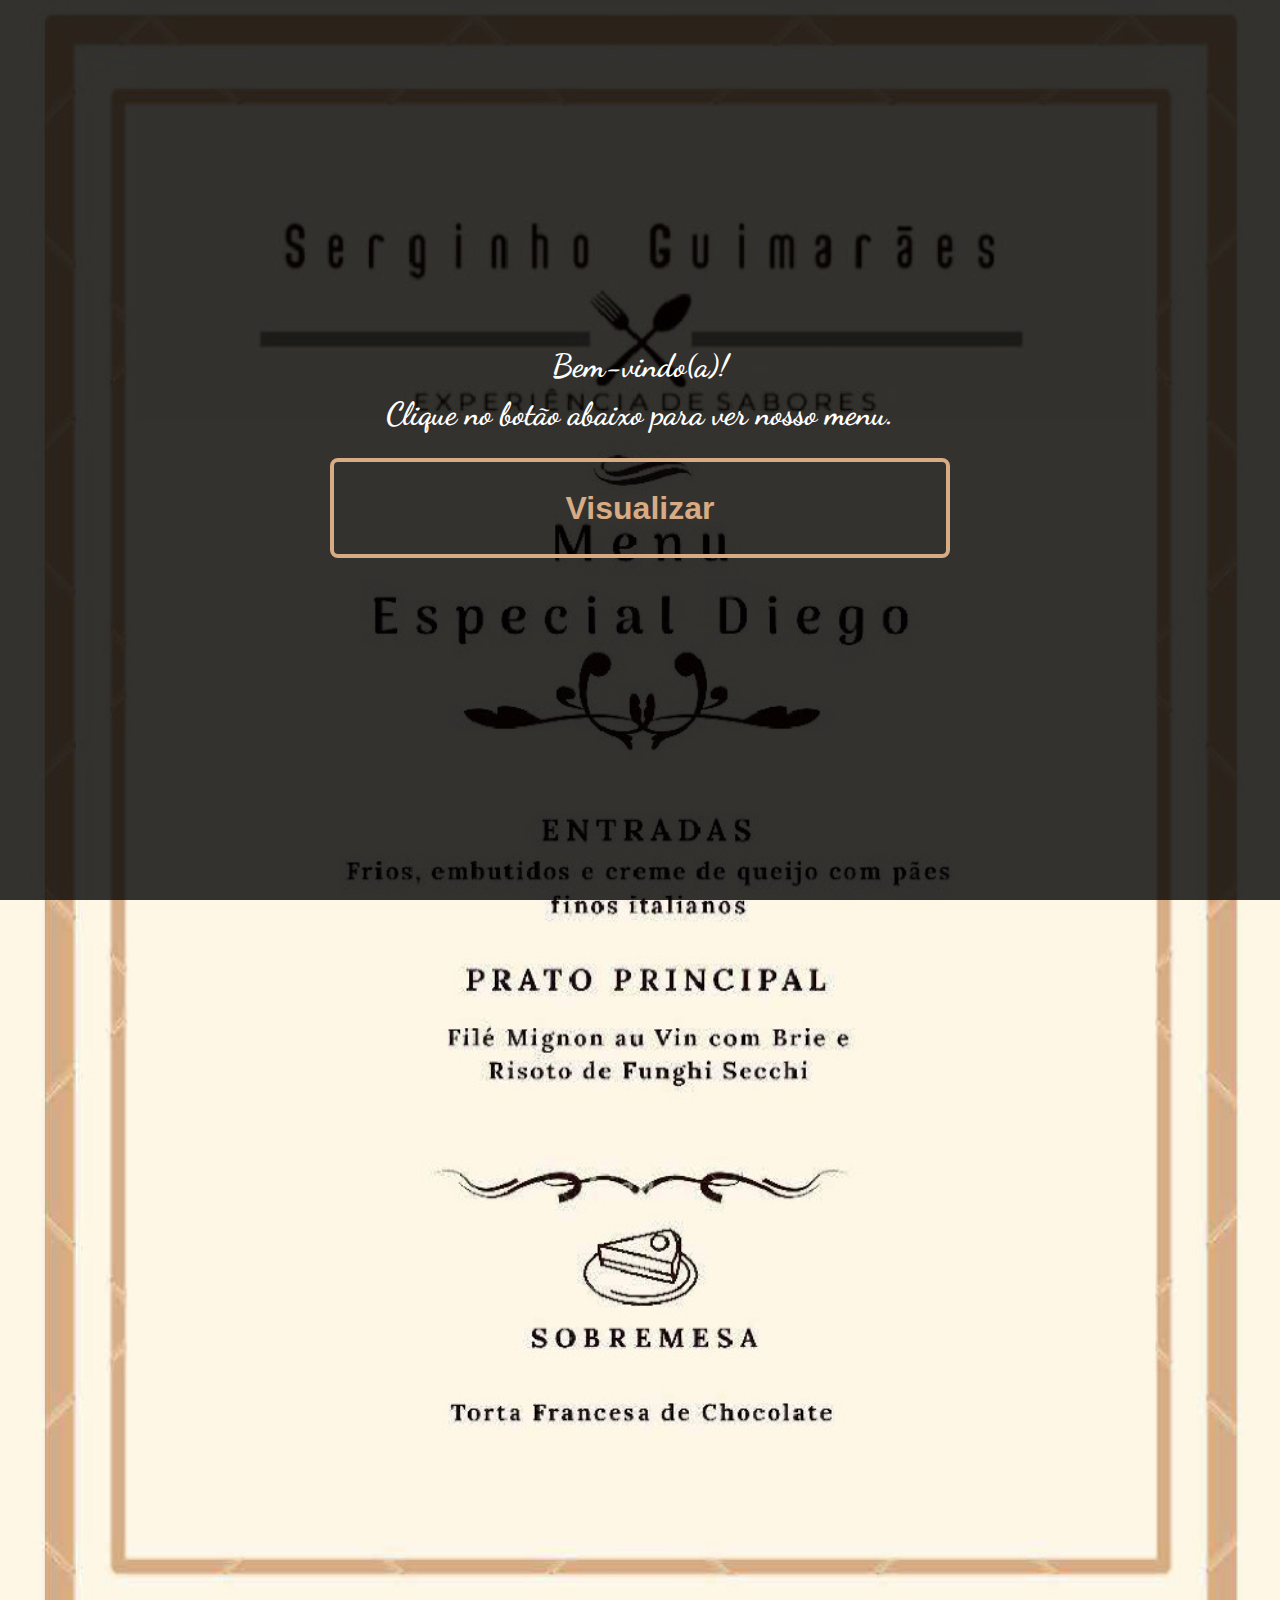
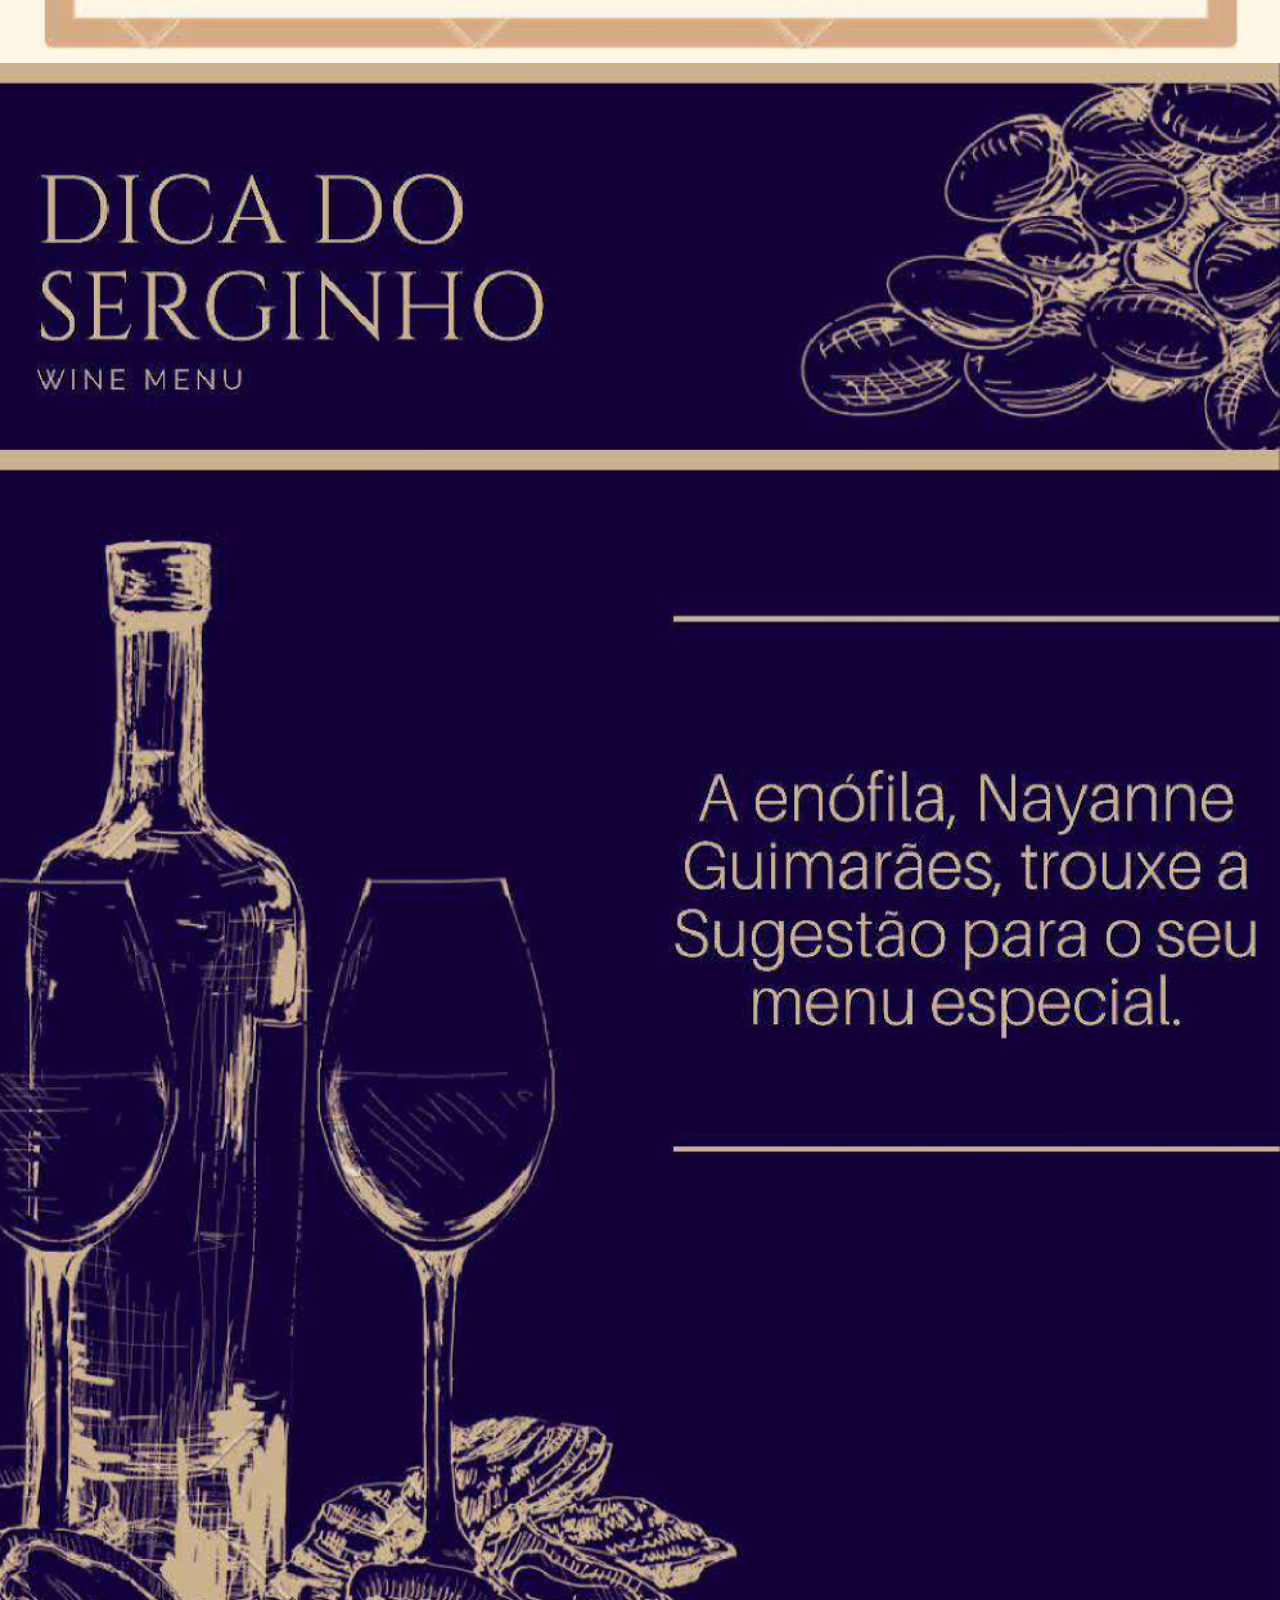
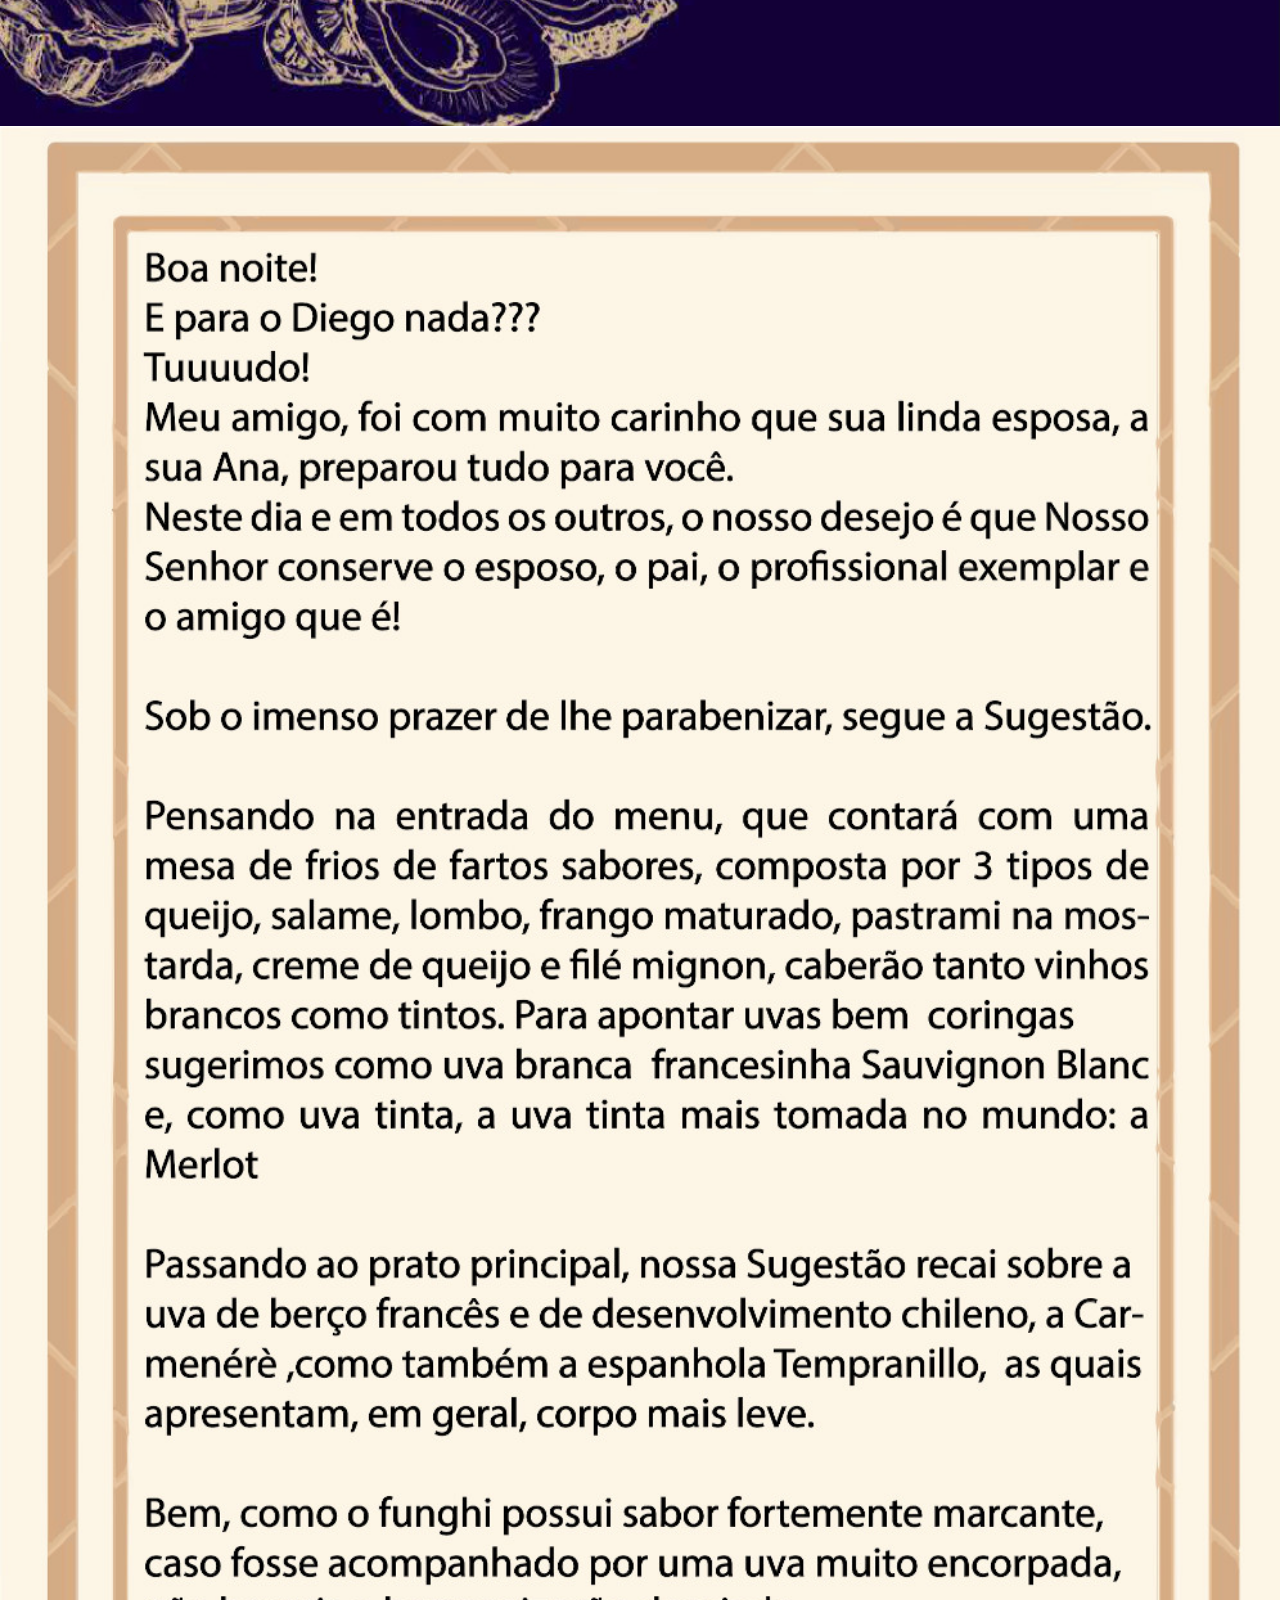
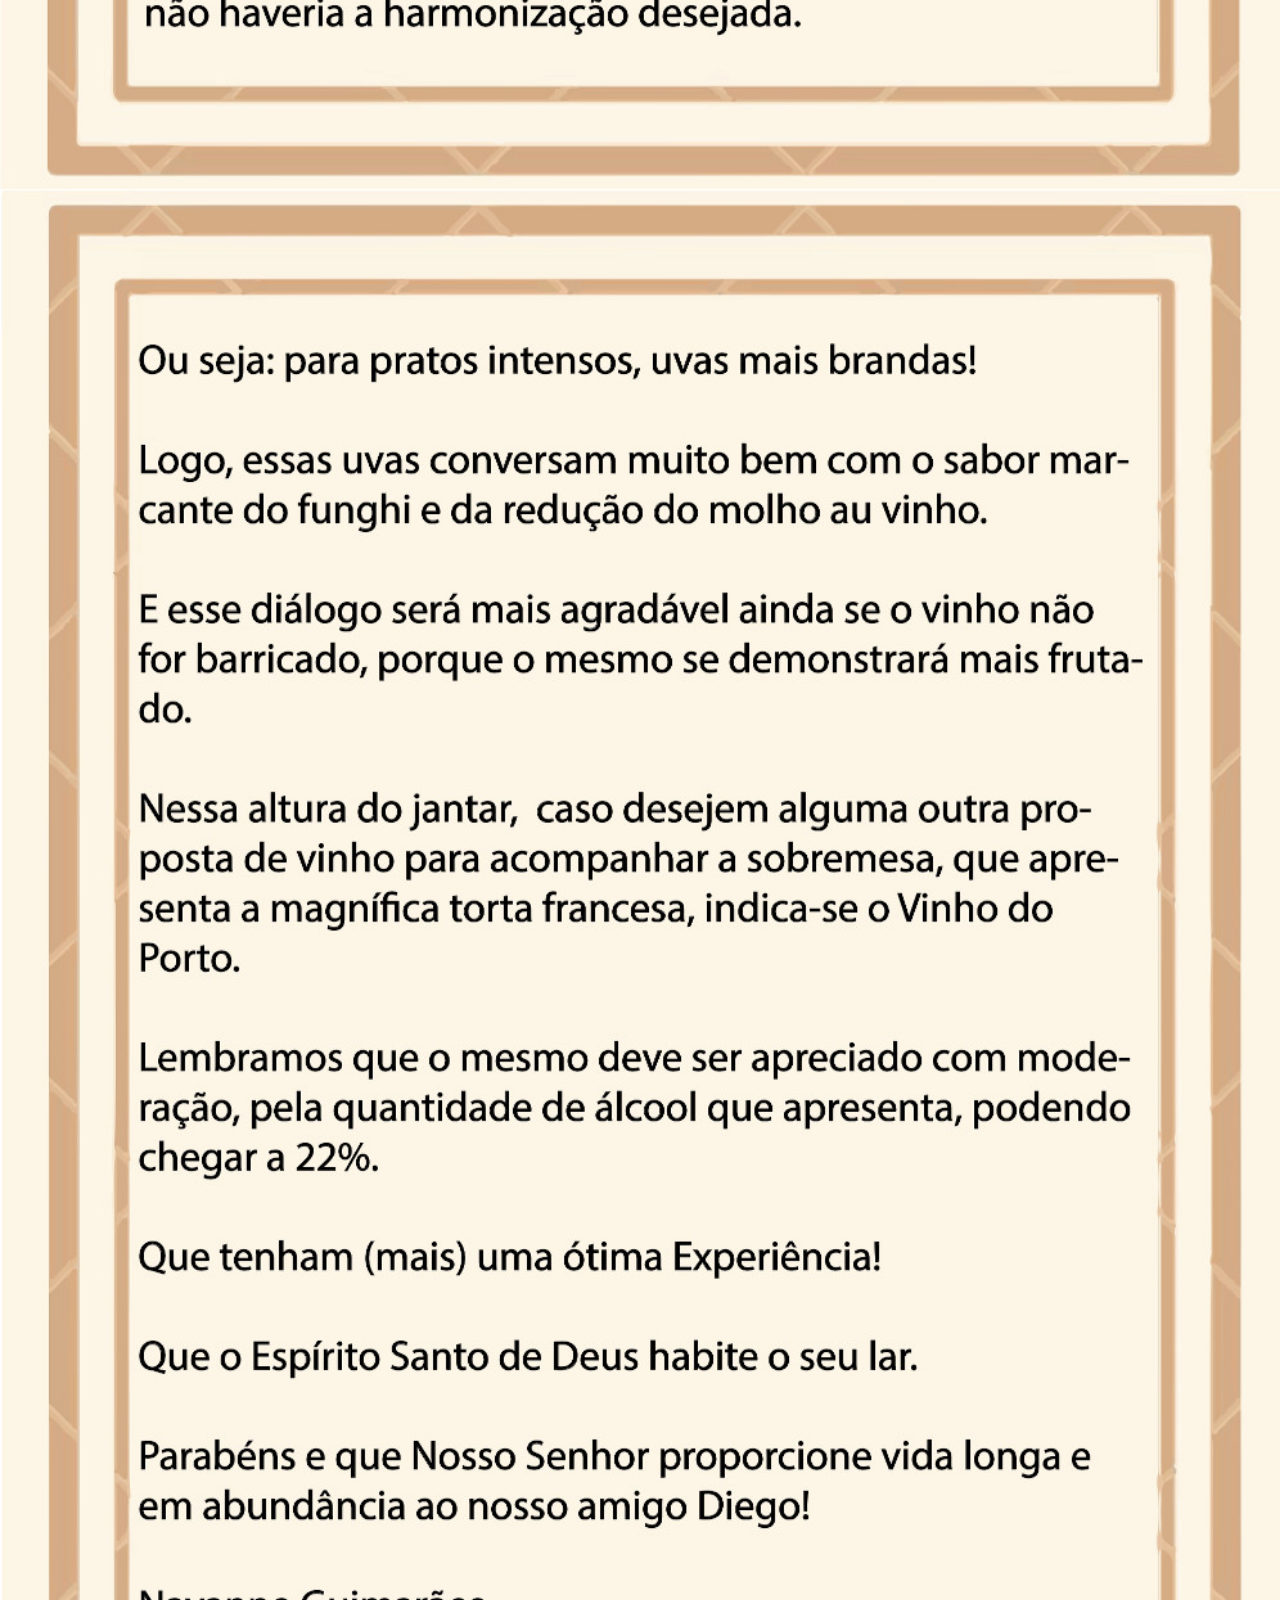
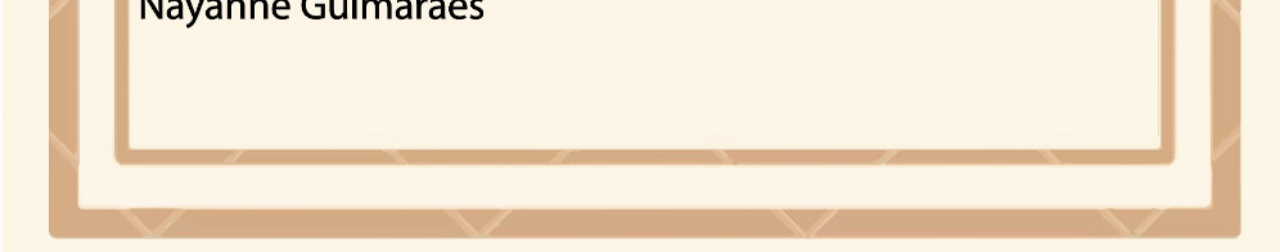
<file: menu01/index.html>
<!DOCTYPE html>
<html lang="pt-BR">

<head>
  <meta charset="UTF-8">
  <meta name="viewport" content="width=device-width, initial-scale=1.0">
  <link rel="shortcut icon" href="../favicon.png" type="image/png">
  <meta name="theme-color" content="#D7AB84">
  <title>Serginho Guimarães</title>
  <link rel="stylesheet" href="style.css">


</head>

<body>
  <div class="imageWrapper">
    <img src="./page01p.jpg" width="100%">
    <img src="./page02p.jpg" width="100%">
    <img src="./page03p.jpg" width="100%">
    <img src="./page04p.jpg" width="100%">
  </div><!-- .imageWrapper -->

  <audio preload="auto" id="player" loop src="./musica.mp3" type="audio/mpeg"></audio>

  <div id="modal">
    <h1>Bem-vindo(a)!</h1>
    <h1>Clique no botão abaixo para ver nosso menu.</h1>
    <button onclick="showMenu()">Visualizar</button>
    <!-- <button onclick=" document.getElementById('player').pause()">Pause</button> -->
  </div>
</body>

<script>
  function showMenu() {
    document.getElementById('player').play();
    document.querySelector('#modal').style.display = "none";
    document.querySelector('body').style.overflow = "auto";
  }
</script>

</html>
</file>
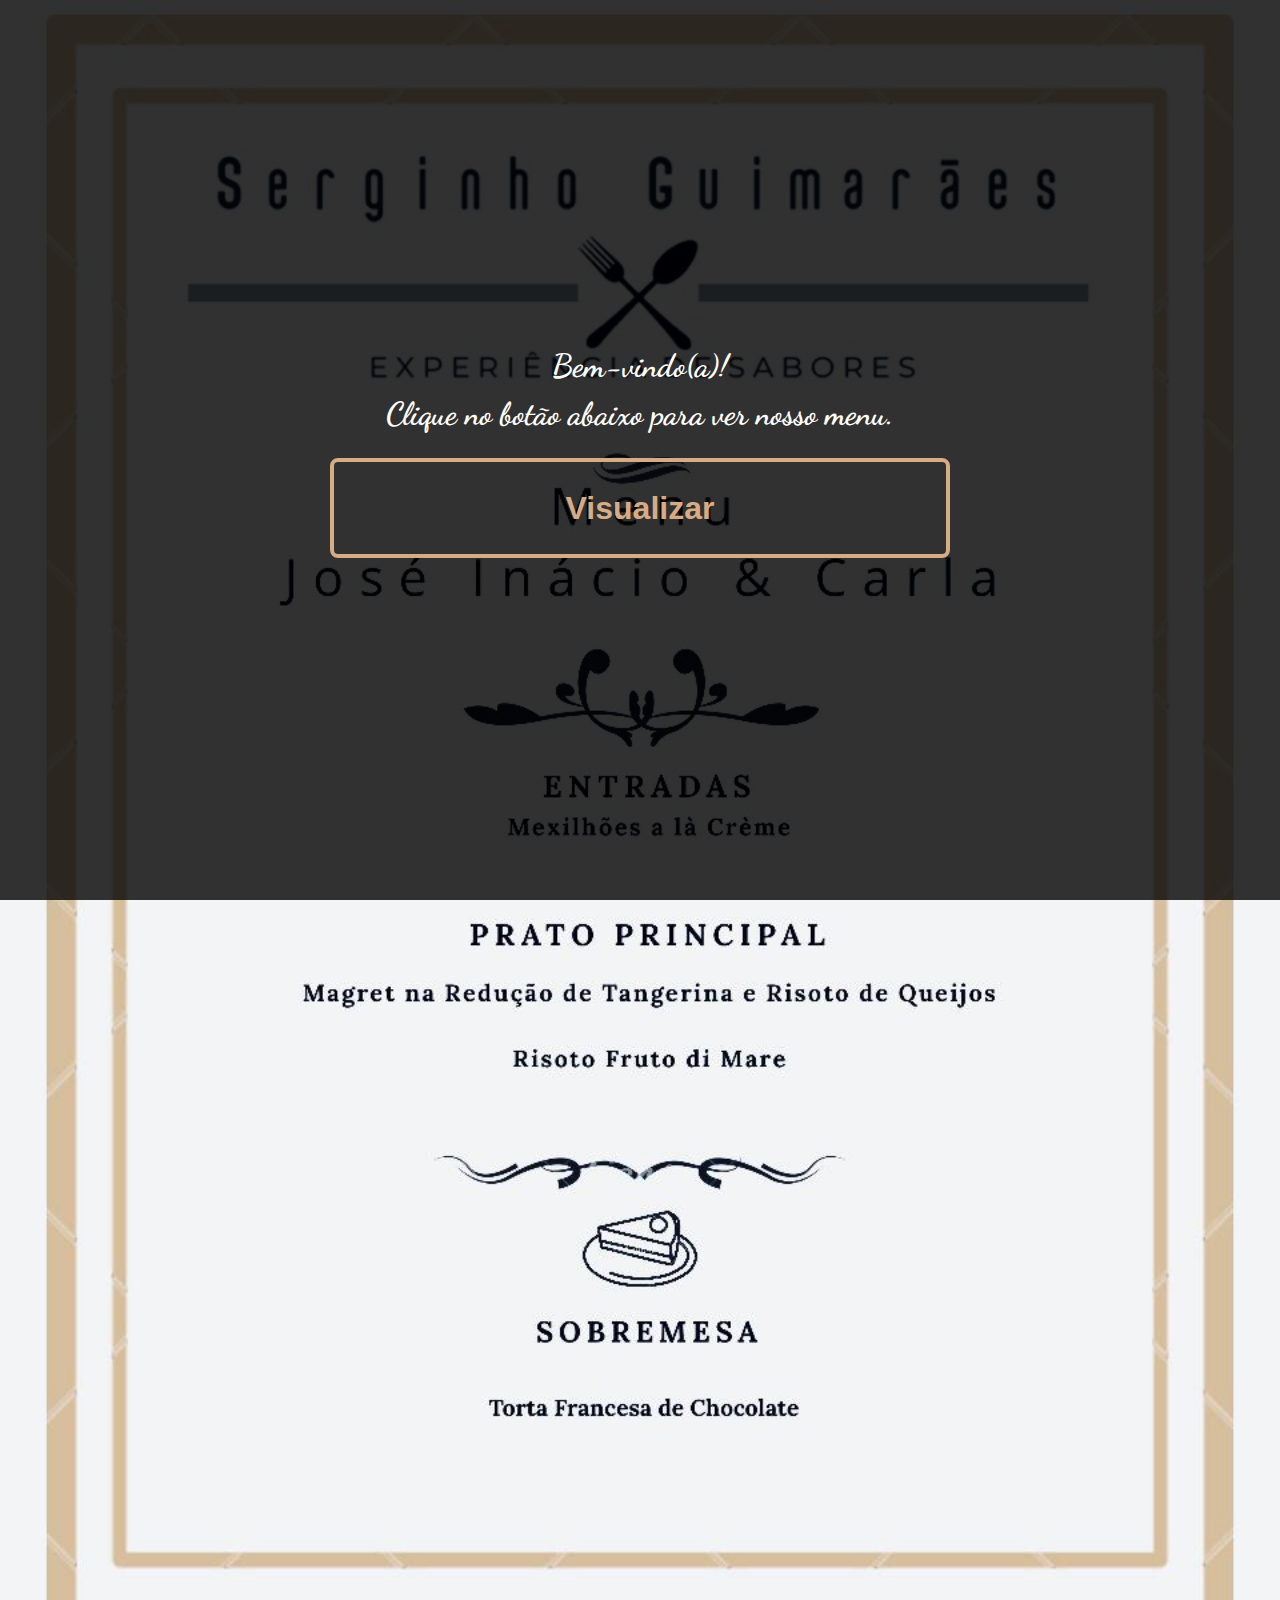
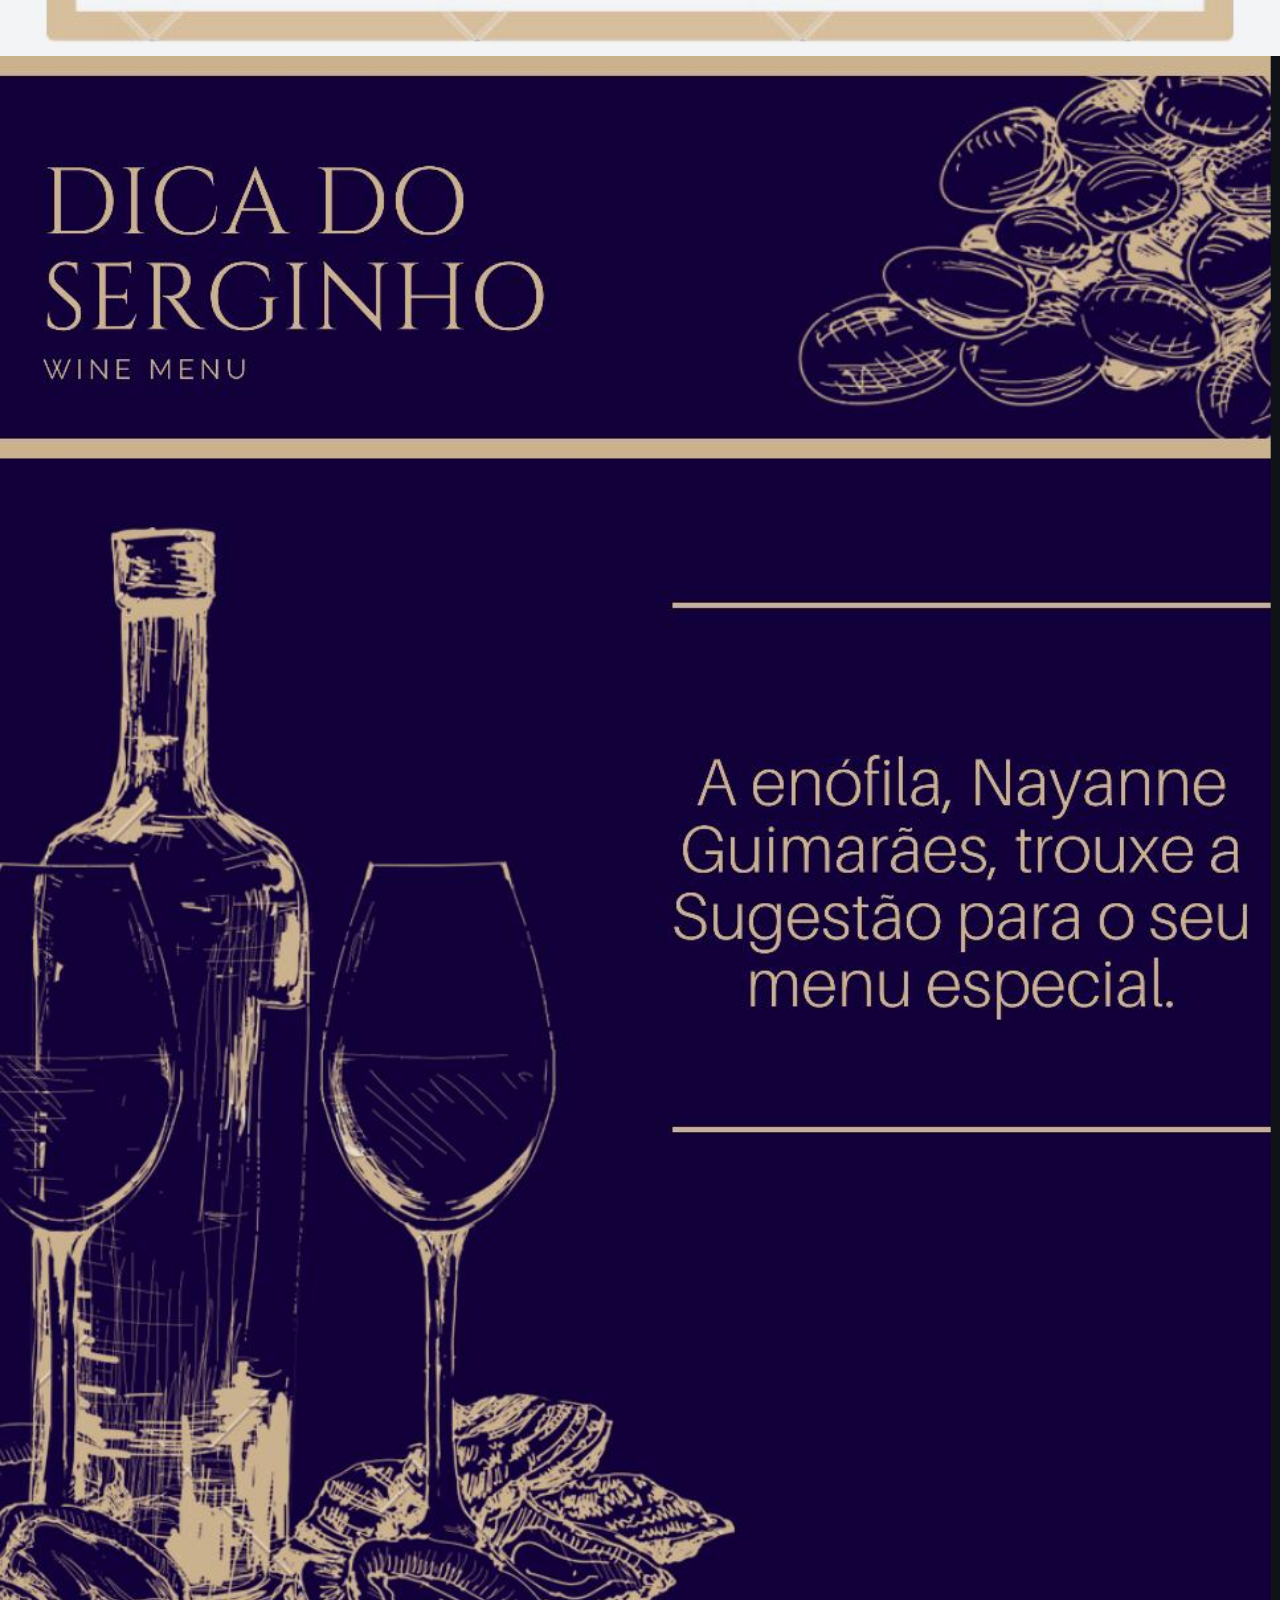
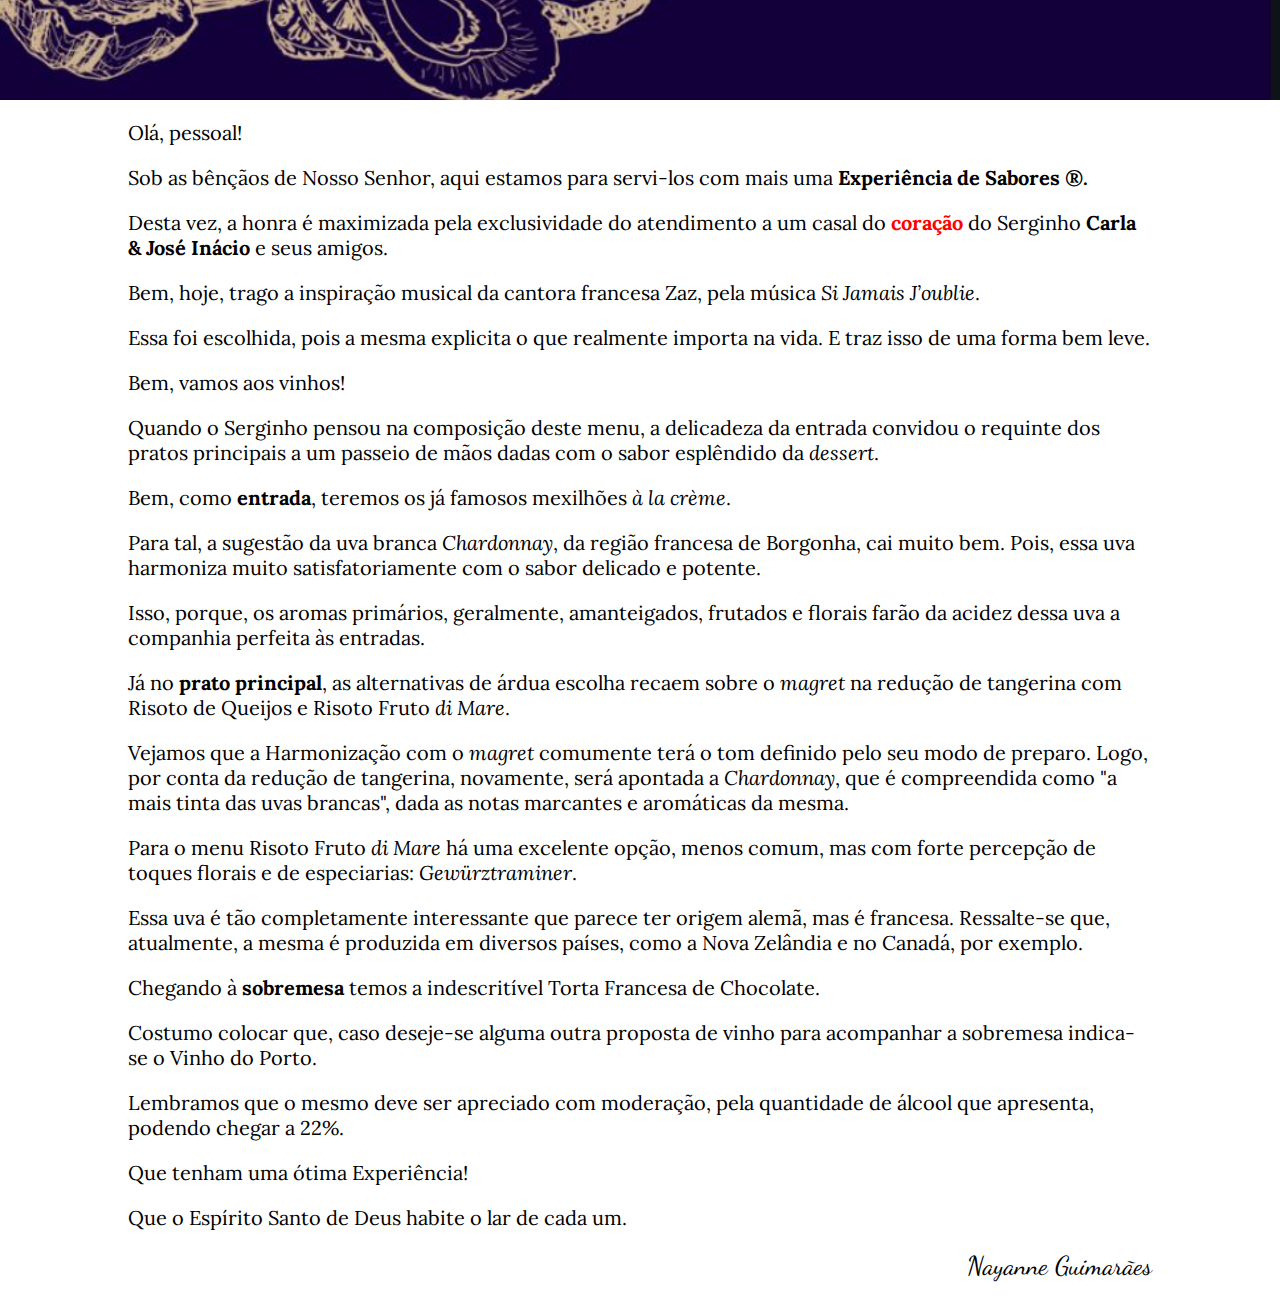
<file: menu02/index.html>
<!DOCTYPE html>
<html lang="en">

<head>
  <meta charset="UTF-8">
  <meta name="viewport" content="width=device-width, initial-scale=1.0">
  <link rel="icon" type="image/png" href="../favicon.png">
  <meta name="theme-color" content="#D7AB84">
  <title>Serginho Guimarães</title>
  <link rel="stylesheet" href="style.css">


</head>

<body>
  <div class="imageWrapper">
    <img src="./page01.jpg" width="100%">
    <img src="./page02.jpg" width="100%">
  </div><!-- .imageWrapper -->
  <div class="texto">
    <p>
      Olá, pessoal!
    </p>
    <p>
      Sob as bênçãos de Nosso Senhor, aqui estamos para servi-los com mais uma <strong>Experiência de Sabores
        ®.</strong>
    </p>
    <p>
      Desta vez, a honra é maximizada pela exclusividade do atendimento a um casal do <span class="red">coração</span>
      do Serginho <strong>Carla & José Inácio</strong> e seus amigos.
    </p>
    <p>
      Bem, hoje, trago a inspiração musical da cantora francesa Zaz, pela música <em>Si Jamais J’oublie</em>.
    </p>
    <p>
      Essa foi escolhida, pois a mesma explicita o que realmente importa na vida. E traz isso de uma forma bem leve.
    </p>
    <p>
      Bem, vamos aos vinhos!
    </p>
    <p>
      Quando o Serginho pensou na composição deste menu, a delicadeza da entrada convidou o requinte dos pratos
      principais a um passeio de mãos dadas com o sabor esplêndido da <em>dessert</em>.
    </p>
    <p>
      Bem, como <strong>entrada</strong>, teremos os já famosos mexilhões <em>à la crème</em>.
    </p>
    <p>
      Para tal, a sugestão da uva branca <em>Chardonnay</em>, da região francesa de Borgonha, cai muito bem. Pois, essa
      uva harmoniza muito satisfatoriamente com o sabor delicado e potente.
    </p>
    <p>
      Isso, porque, os aromas primários, geralmente, amanteigados, frutados e florais farão da acidez dessa uva a
      companhia perfeita às entradas.
    </p>
    <p>
      Já no <strong>prato principal</strong>, as alternativas de árdua escolha recaem sobre o <em>magret</em> na redução
      de tangerina com Risoto de Queijos e Risoto Fruto <em>di Mare</em>.
    </p>
    <p>
      Vejamos que a Harmonização com o <em>magret</em> comumente terá o tom definido pelo seu modo de preparo. Logo, por
      conta da redução de tangerina, novamente, será apontada a <em>Chardonnay</em>, que é compreendida como "a mais
      tinta das uvas brancas", dada as notas marcantes e aromáticas da mesma.
    </p>
    <p>
      Para o menu Risoto Fruto <em>di Mare</em> há uma excelente opção, menos comum, mas com forte percepção de toques
      florais e de especiarias: <em>Gewürztraminer</em>.
    </p>
    <p>
      Essa uva é tão completamente interessante que parece ter origem alemã, mas é francesa. Ressalte-se que,
      atualmente, a mesma é produzida em diversos países, como a Nova Zelândia e no Canadá, por exemplo.
    </p>
    <p>
      Chegando à <strong>sobremesa</strong> temos a indescritível Torta Francesa de Chocolate.
    </p>
    <p>
      Costumo colocar que, caso deseje-se alguma outra proposta de vinho para acompanhar a sobremesa indica-se o Vinho
      do Porto.
    </p>

    <p>
      Lembramos que o mesmo deve ser apreciado com moderação, pela quantidade de álcool que apresenta, podendo chegar a
      22%.
    </p>
    <p>
      Que tenham uma ótima Experiência!
    </p>
    <p>
      Que o Espírito Santo de Deus habite o lar de cada um.
    <p>

    <p class="assinatura">
      Nayanne Guimarães
    </p>

  </div>

  <audio preload="auto" id="player" loop src="./musica.mp3" type="audio/mpeg"></audio>

  <div id="modal">
    <h1>Bem-vindo(a)!</h1>
    <h1>Clique no botão abaixo para ver nosso menu.</h1>
    <button onclick="showMenu()">Visualizar</button>
    <!-- <button onclick=" document.getElementById('player').pause()">Pause</button> -->
  </div>
</body>

<script>
  function showMenu() {
    document.getElementById('player').play();
    document.querySelector('#modal').style.display = "none";
    document.querySelector('body').style.overflow = "auto";
  }
</script>

</html>
</file>
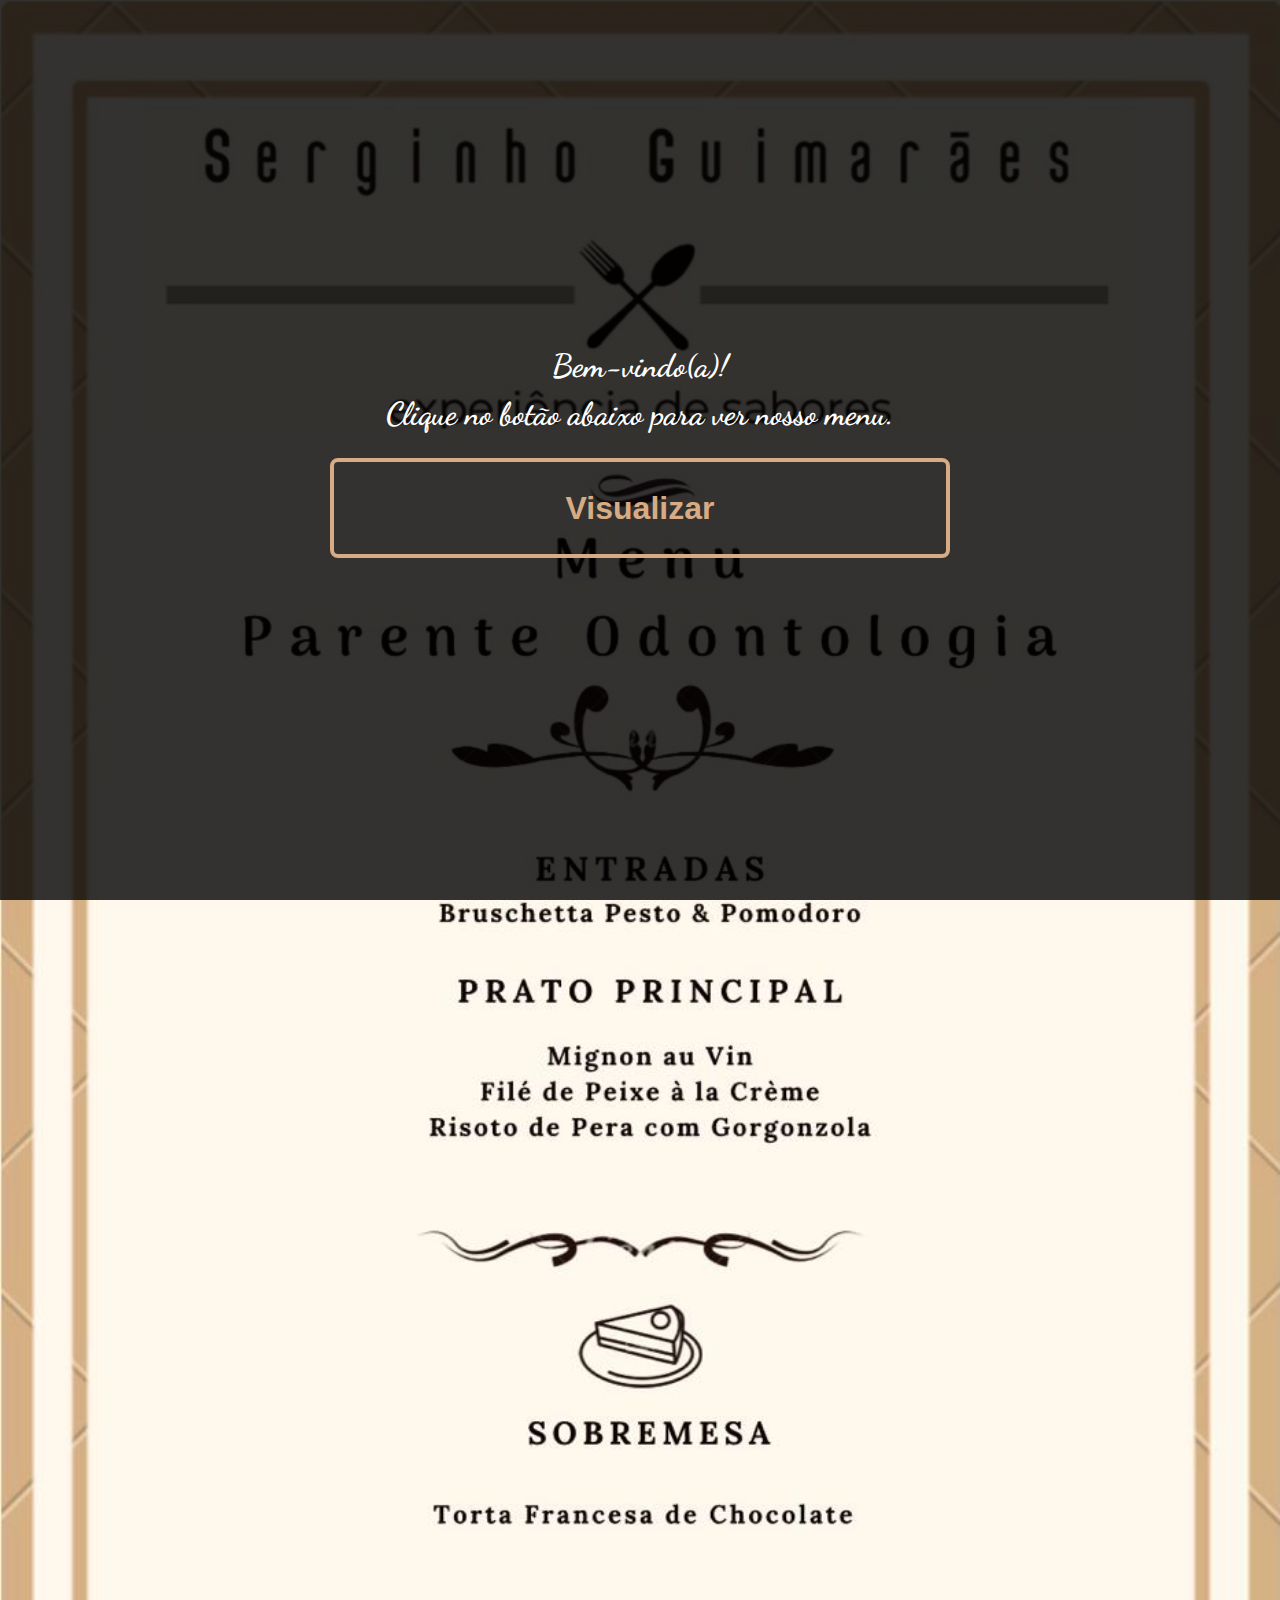
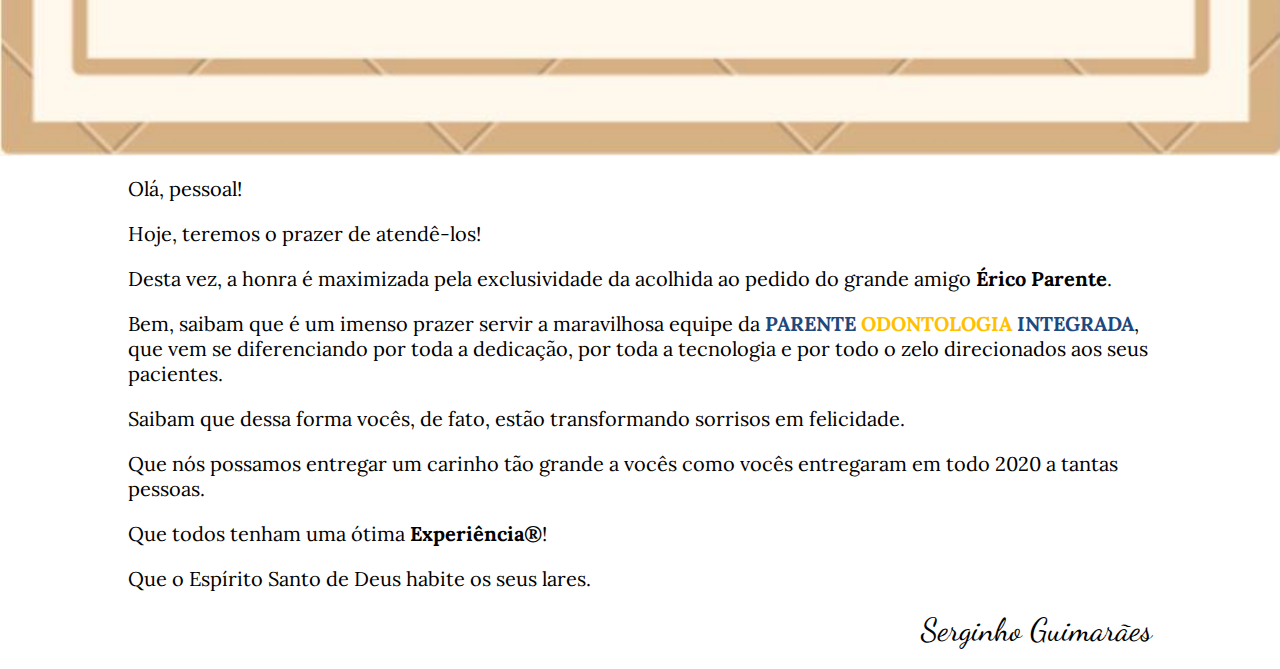
<file: menu04/index.html>
<!DOCTYPE html>
<html lang="en">

<head>
  <meta charset="UTF-8">
  <meta name="viewport" content="width=device-width, initial-scale=1.0">
  <link rel="icon" type="image/png" href="../favicon.png">
  <meta name="theme-color" content="#D7AB84">
  <title>Serginho Guimarães</title>
  <link rel="stylesheet" href="style.css">

  <!-- Global site tag (gtag.js) - Google Analytics -->
  <script async src="https://www.googletagmanager.com/gtag/js?id=G-LEC5N72VSZ"></script>
  <script>
    window.dataLayer = window.dataLayer || [];
    function gtag() { dataLayer.push(arguments); }
    gtag('js', new Date());
    gtag('config', 'G-LEC5N72VSZ');
  </script>
</head>

<body>
  <div class="imageWrapper">
    <img src="./page01.jpg" width="100%">
  </div><!-- .imageWrapper -->

  <div class="texto">
    <p>
      Olá, pessoal!
    </p>
    <p>Hoje, teremos o prazer de atendê-los!</p>

    <p>Desta vez, a honra é maximizada pela exclusividade da acolhida ao pedido do grande amigo <strong>Érico Parente</strong>.</p>

    <p>Bem, saibam que é um imenso prazer servir a maravilhosa equipe da <strong><span class="dark-blue">PARENTE</span> <span class="dark-yellow">ODONTOLOGIA</span> <span class="dark-blue">INTEGRADA</span></strong>, que vem se diferenciando por toda a dedicação, por toda a tecnologia e por todo o zelo direcionados aos seus pacientes.</p>

    <p>Saibam que dessa forma vocês, de fato, estão transformando sorrisos em felicidade.</p>

    <p>Que nós possamos entregar um carinho tão grande a vocês como vocês entregaram em todo 2020 a tantas pessoas.</p>

    <p>Que todos tenham uma ótima <strong>Experiência®</strong>!</p>

    <p>
      Que o Espírito Santo de Deus habite os seus lares.
    <p>

    <p class="assinatura">Serginho Guimarães</p>

  </div>

  <audio preload="auto" id="player" loop src="./musica.mp3" type="audio/mpeg"></audio>

  <div id="modal">
    <h1>Bem-vindo(a)!</h1>
    <h1>Clique no botão abaixo para ver nosso menu.</h1>
    <button onclick="showMenu()">Visualizar</button>
    <!-- <button onclick=" document.getElementById('player').pause()">Pause</button> -->
  </div>
</body>

<script>
  function showMenu() {
    document.getElementById('player').play();
    document.querySelector('#modal').style.display = "none";
    document.querySelector('body').style.overflow = "auto";
  }
</script>

</html>
</file>
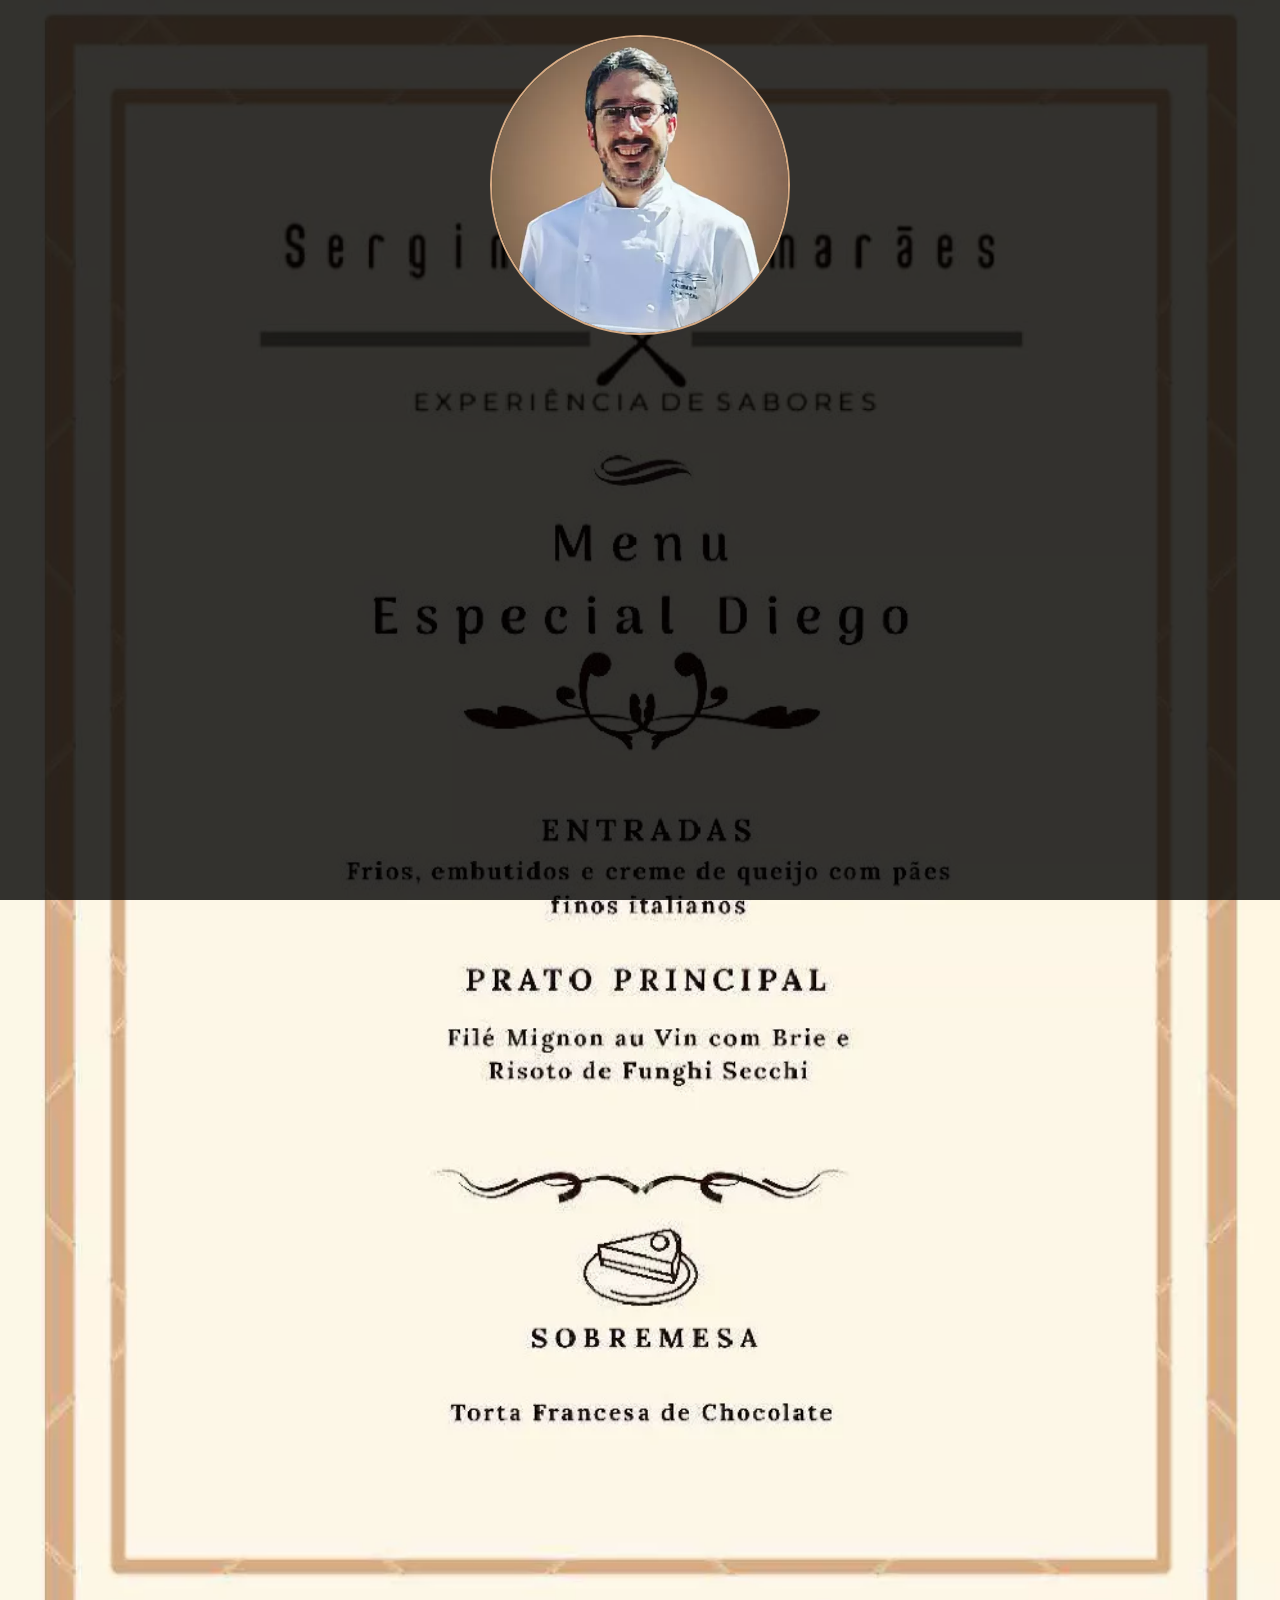
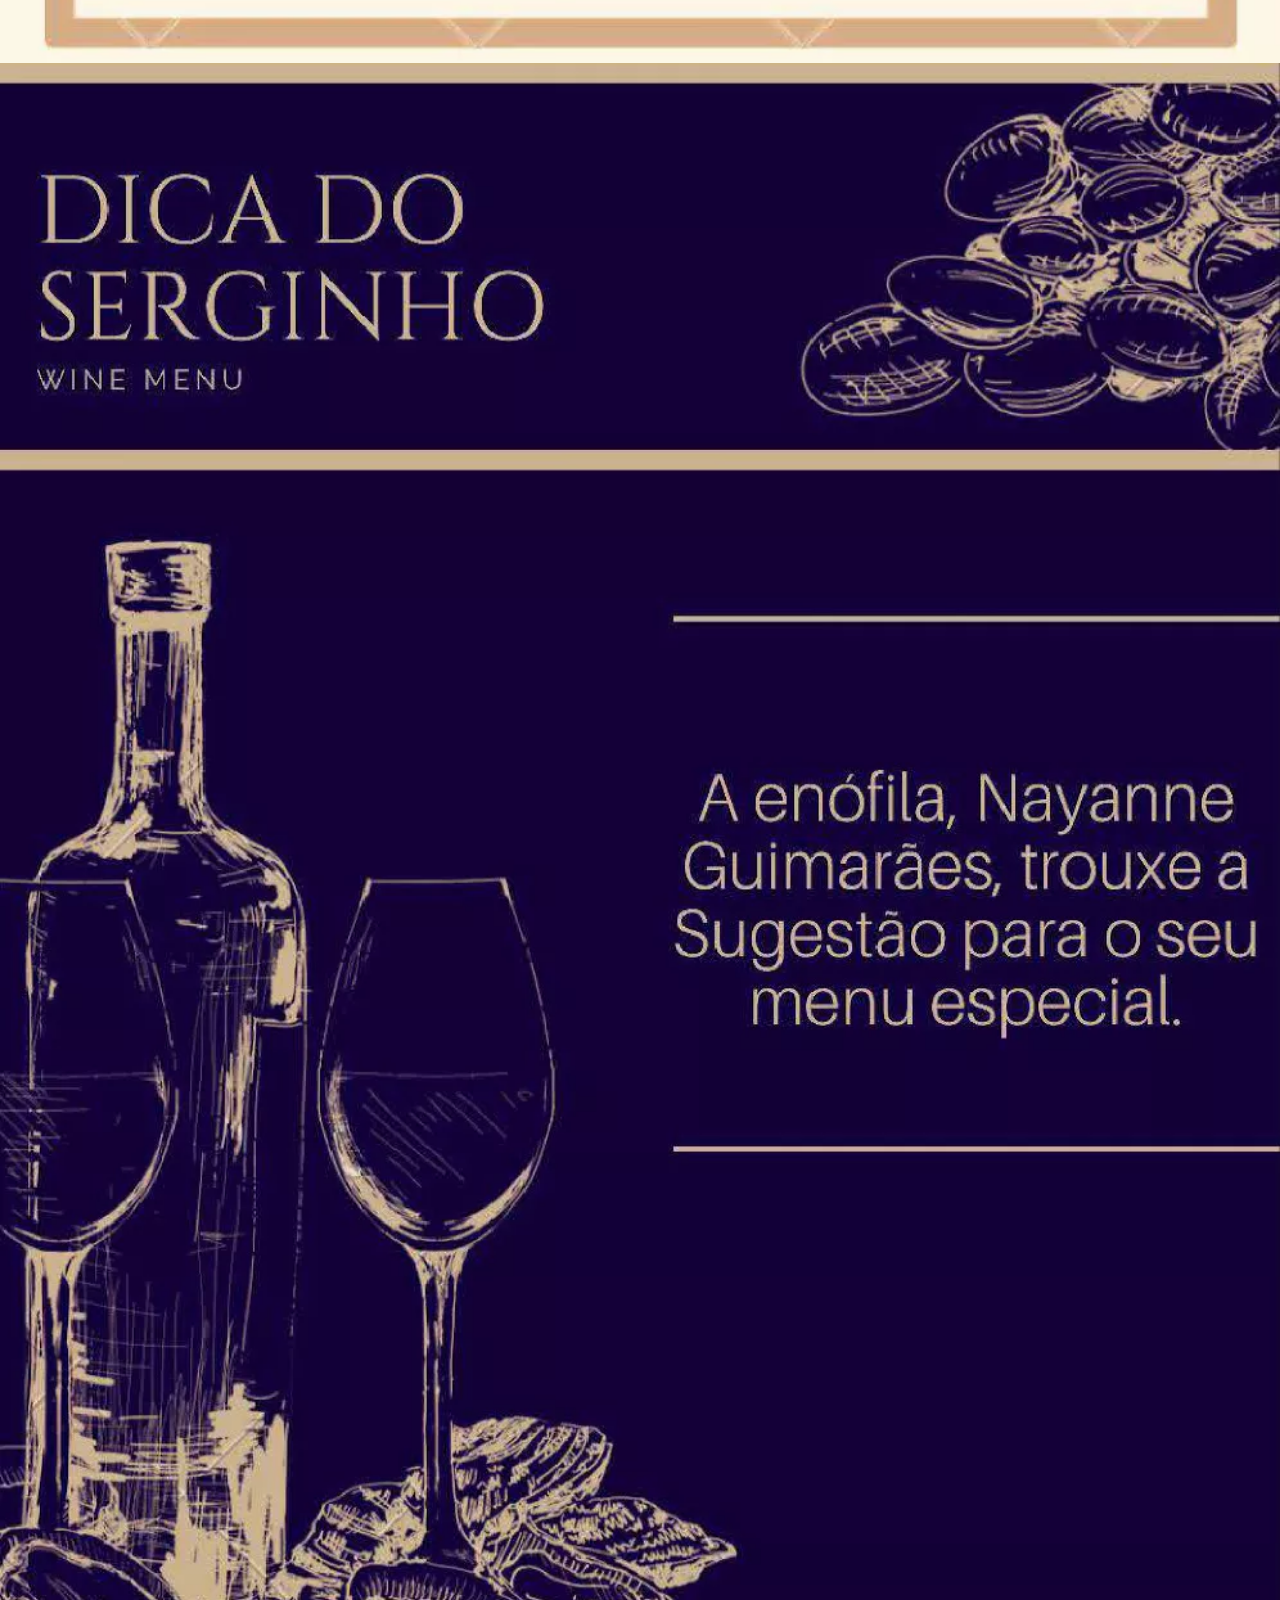
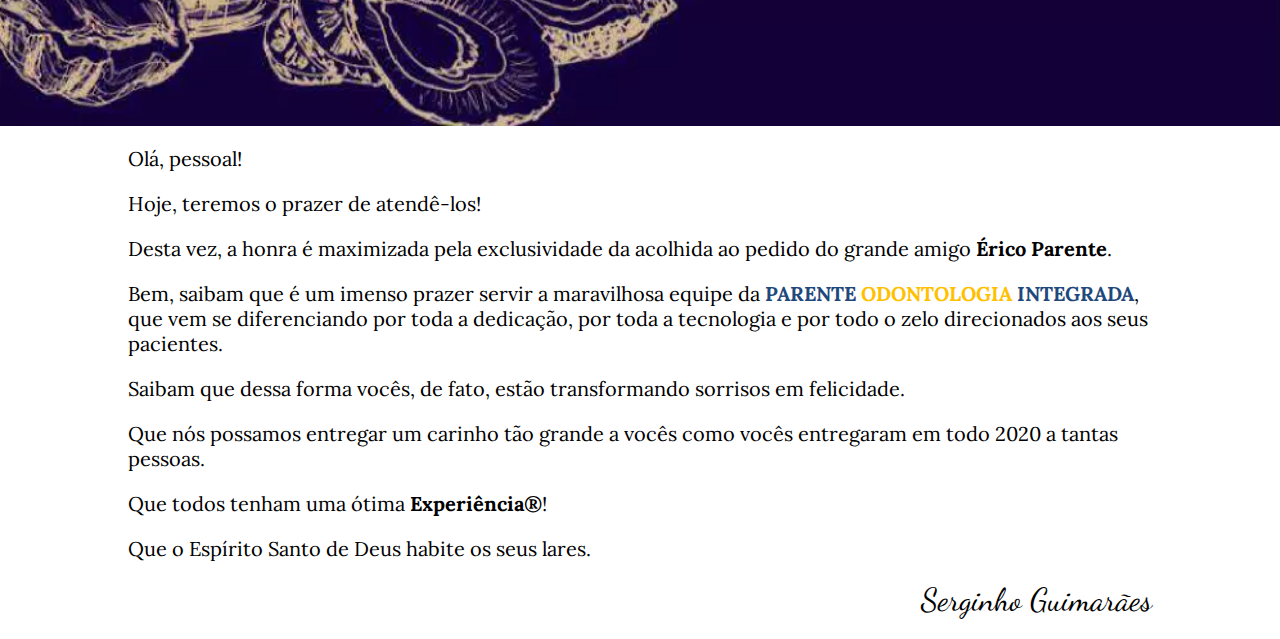
<file: template/index.html>
<!DOCTYPE html>
<html lang="pt-BR">

<head>
  <meta charset="UTF-8">
  <meta name="viewport" content="width=device-width, initial-scale=1.0">
  <link rel="shortcut icon" href="../favicon.png" type="image/png">
  <meta name="theme-color" content="#D7AB84">
  <title>Serginho Guimarães</title>
  <link rel="stylesheet" href="./css/style.css">
  <link rel="preconnect" href="https://fonts.gstatic.com">
<link href="https://fonts.googleapis.com/css2?family=Amiko&family=Arima+Madurai:wght@300&family=Dancing+Script:wght@700&family=Lora:wght@400;700&display=swap" rel="stylesheet">

  <!-- Global site tag (gtag.js) - Google Analytics -->
  <!-- <script async src="https://www.googletagmanager.com/gtag/js?id=G-LEC5N72VSZ"></script> -->
  <!-- <script> -->
  <!--   window.dataLayer = window.dataLayer || []; -->
  <!--   function gtag() { dataLayer.push(arguments); } -->
  <!--   gtag('js', new Date()); -->
  <!--   gtag('config', 'G-LEC5N72VSZ'); -->
  <!-- </script> -->

</head>

<body>
  <div id="modal">
    <picture>
      <source srcset="./img/serginho.webp" class="perfl" type="image/webp">
      <source srcset="./img/serginho.jpg" class="perfl" type="image/jpeg">
      <img class="perfil" src="./img/serginho.webp" width="500" height="500" alt="Imagem de Serginho">
    </picture>

    <img class="decoration" src="../decoracao.svg" alt="Experiência de Sabores">

    <div class="message">
      <p>Bem-vindo(a)!</p>
      <p>Toque no botão abaixo para ver nosso menu.</p>
    </div>

    <button onclick="showMenu()">Visualizar</button>
    <!-- <button onclick=" document.getElementById('player').pause()">Pause</button> -->
  </div>

  <div class="imageWrapper">
    <img src="./img/page01p.jpg" width="100%">
    <img src="./img/page02p.jpg" width="100%">
  </div><!-- .imageWrapper -->

  <div class="texto">
    <p>
      Olá, pessoal!
    </p>
    <p>Hoje, teremos o prazer de atendê-los!</p>

    <p>Desta vez, a honra é maximizada pela exclusividade da acolhida ao pedido do grande amigo <strong>Érico
        Parente</strong>.</p>

    <p>Bem, saibam que é um imenso prazer servir a maravilhosa equipe da <strong><span class="dark-blue">PARENTE</span>
        <span class="dark-yellow">ODONTOLOGIA</span> <span class="dark-blue">INTEGRADA</span></strong>, que vem se
      diferenciando por toda a dedicação, por toda a tecnologia e por todo o zelo direcionados aos seus pacientes.</p>

    <p>Saibam que dessa forma vocês, de fato, estão transformando sorrisos em felicidade.</p>

    <p>Que nós possamos entregar um carinho tão grande a vocês como vocês entregaram em todo 2020 a tantas pessoas.</p>

    <p>Que todos tenham uma ótima <strong>Experiência®</strong>!</p>

    <p>
      Que o Espírito Santo de Deus habite os seus lares.
    <p>

    <p class="assinatura">Serginho Guimarães</p>

  </div>


  <audio preload="auto" id="player" loop src="./musica.mp3" type="audio/mpeg"></audio>

</body>

<script src="./js/script.js"></script>

</html>
</file>
<file: menu01/style.css>
@import url('https://fonts.googleapis.com/css2?family=Dancing+Script:wght@700&display=swap');

* {
  margin: 0;
  border: 0;
  box-sizing: border-box;
}

body {
  position: relative;
  overflow: hidden;
}

#modal {
  position: absolute;
  width: 100%;
  height: 100vh;
  display: flex;
  flex-direction: column;
  align-items: center;
  justify-content: center;
  z-index: 100;
  top: 0;
  left: 0;
  background-color: rgba(0, 0, 0, 0.8);
  padding: 20px;
}

h1 {
  font-family: 'Dancing Script', cursive;
  color: rgb(255, 255, 255);
  text-align: center;
  padding: 5px;
}

button {
  width: 50%;
  height: 100px;
  margin-top: 20px;
  background-color: transparent;
  border: 4px solid #D7AB84;
  color: #D7AB84;
  font-weight: bold;
  font-size: 32px;
  border-radius: 8px;
  padding: 5px;
}

.imageWrapper {
  display: flex;
  flex-direction: column;
  align-items: center;
}
</file>
<file: menu02/style.css>
@import url('https://fonts.googleapis.com/css2?family=Dancing+Script:wght@700&display=swap');
@import url('https://fonts.googleapis.com/css2?family=Lora:wght@400;700&display=swap');

* {
  margin: 0;
  border: 0;
  box-sizing: border-box;
}

body {
  position: relative;
  overflow: hidden;
}

.texto {
  width: 80%;
  margin: auto;
  font-family: 'Lora', serif;
}

p {
  font-size: 20px;;
  margin: 20px auto;
}

.red {
  color: red;
  font-weight: bold;
}

#modal {
  position: absolute;
  width: 100%;
  height: 100vh;
  display: flex;
  flex-direction: column;
  align-items: center;
  justify-content: center;
  z-index: 100;
  top: 0;
  left: 0;
  background-color: rgba(0, 0, 0, 0.8);
  padding: 20px;
}

.assinatura {
  font-family: 'Dancing Script', cursive;
  font-size: 26px;
  text-align: right;
}

h1 {
  font-family: 'Dancing Script', cursive;
  color: rgb(255, 255, 255);
  text-align: center;
  padding: 5px;
}

button {
  width: 50%;
  height: 100px;
  margin-top: 20px;
  background-color: transparent;
  border: 4px solid #D7AB84;
  color: #D7AB84;
  font-weight: bold;
  font-size: 32px;
  border-radius: 8px;
  padding: 5px;
}

.imageWrapper {
  display: flex;
  flex-direction: column;
  align-items: center;
}
</file>
<file: menu04/style.css>
@import url('https://fonts.googleapis.com/css2?family=Dancing+Script:wght@700&display=swap');
@import url('https://fonts.googleapis.com/css2?family=Lora:wght@400;700&display=swap');

* {
  margin: 0;
  border: 0;
  box-sizing: border-box;
}

body {
  position: relative;
  overflow: hidden;
}

.texto {
  width: 80%;
  margin: auto;
  font-family: 'Lora', serif;
}

p {
  font-size: 20px;;
  margin: 20px auto;
}

.red {
  color: red;
  font-weight: bold;
}

.dark-blue {
  color: #1F497D;
}

.dark-yellow {
color: #FFC000;
}

#modal {
  position: absolute;
  width: 100%;
  height: 100vh;
  display: flex;
  flex-direction: column;
  align-items: center;
  justify-content: center;
  z-index: 100;
  top: 0;
  left: 0;
  background-color: rgba(0, 0, 0, 0.8);
  padding: 20px;
}

.assinatura {
  font-family: 'Dancing Script', cursive;
  font-size: 32px;
  text-align: right;
}

h1 {
  font-family: 'Dancing Script', cursive;
  color: rgb(255, 255, 255);
  text-align: center;
  padding: 5px;
}

button {
  width: 50%;
  height: 100px;
  margin-top: 20px;
  background-color: transparent;
  border: 4px solid #D7AB84;
  color: #D7AB84;
  font-weight: bold;
  font-size: 32px;
  border-radius: 8px;
  padding: 5px;
}

.imageWrapper {
  display: flex;
  flex-direction: column;
  align-items: center;
}
</file>
<file: template/css/style.css>
:root {
  font-size: 62.5%;
}

* {
  margin: 0;
  border: 0;
  box-sizing: border-box;
}

body {
  position: relative;
  overflow: hidden;
}

.texto {
  width: 80%;
  margin: auto;
  font-family: 'Lora', serif;
}

p {
  font-size: 20px;;
  margin: 20px auto;
}

.red {
  color: red;
  font-weight: bold;
}

.dark-blue {
  color: #1F497D;
}

.dark-yellow {
color: #FFC000;
}

#modal {
  position: absolute;
  width: 100%;
  height: 100vh;
  display: flex;
  flex-direction: column;
  align-items: center;
  z-index: 100;
  top: 0;
  left: 0;
  background-color: rgba(0, 0, 0, 0.8);
  padding: 20px;
}

#modal .perfil {
  /* opacity: 0; */
  width: 50vw;
  height: 50vw;
  margin-top: 1.5rem;
  margin-bottom: 1.5rem;
  max-width: 300px;
  max-height: 300px;;
  border-radius: 50%;
  border: 0.25rem solid #D7AB84;
  animation: animate-show 1s ease forwards;
}

#modal .decoration {
  opacity: 0;
  width: 80vw;
  max-width: 500px;
  animation: animate-show 1s 200ms ease forwards;
}

.message p {
  font-family: 'Arima Madurai', cursive;
  opacity: 0;
  font-size: 2.6rem;
  color: rgb(255, 255, 255);
  text-align: center;
  line-height: 3.6rem;
  font-weight: 300;
  animation: animate-show 1s 300ms  ease forwards;
  width: 80vw;
}

button {
  width: 50vw;
  opacity: 0;
  font-family: 'Amiko', sans-serif;
  max-width: 300px;
  height: 50px;
  background-color: #D7AB84;
  background-image: linear-gradient(to top, #8e7056 0%, #D7AB84 100%);
  color: #000;
  font-size: 2rem;
  border-radius: 8px;
  padding: 5px;
  text-transform: uppercase;
  text-shadow: 1px 1px 1px rgba(0, 0, 0, 0.25);
  animation: animate-show 1s 400ms ease forwards;
}

.imageWrapper {
  display: flex;
  flex-direction: column;
  align-items: center;
}

.assinatura {
  font-family: 'Dancing Script', cursive;
  font-size: 32px;
  text-align: right;
}

/* animations */
@keyframes animate-show {
  0% {
    opacity: 0;
    transform: scale(0.5); 
  }
  100% {
    opacity: 1;
    transform: scale(1);
  }
}
</file>
